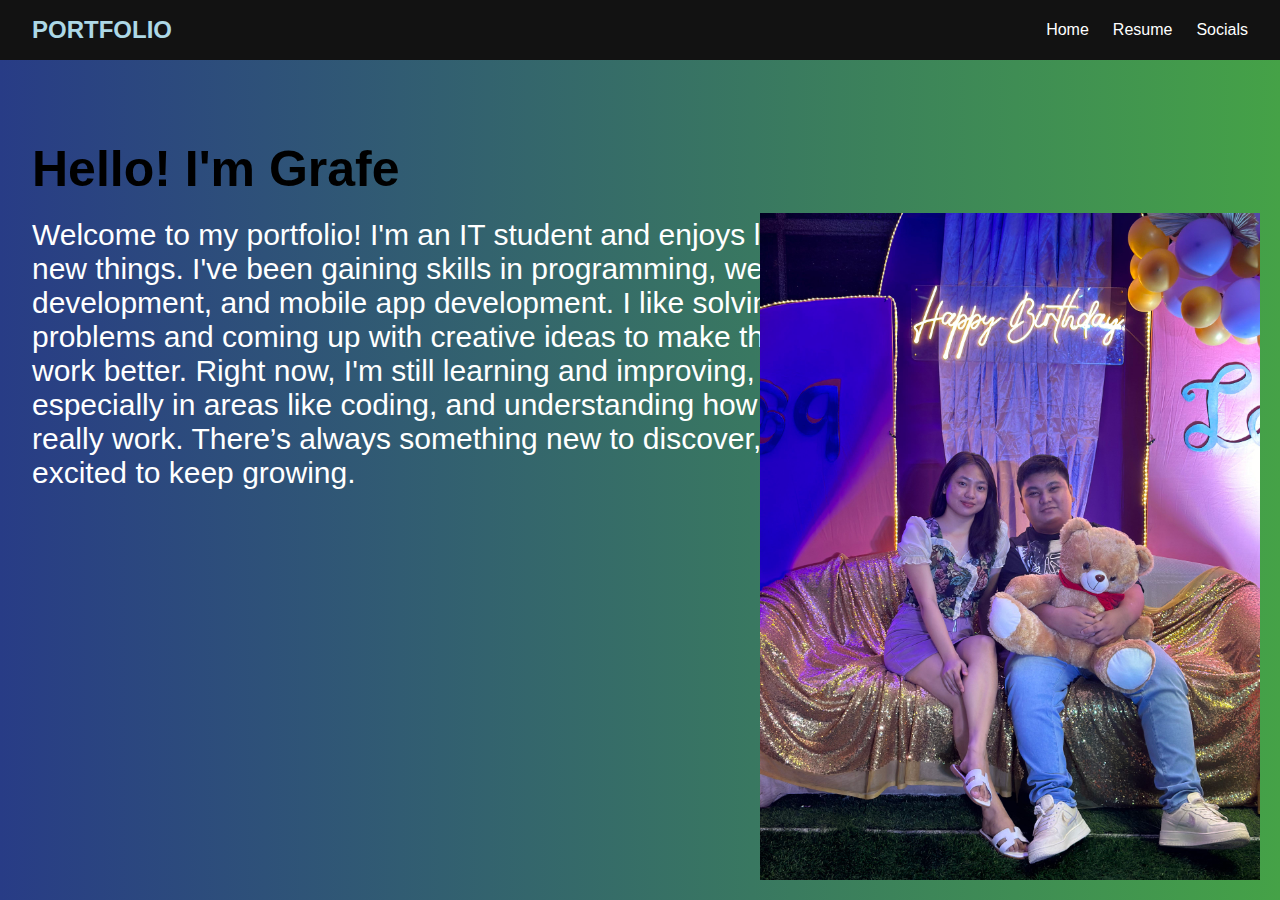
<file: Index.html>
<!DOCTYPE html>
<html lang="en">
<head>
  <meta charset="UTF-8" />
  <title>Grafe - Home</title>
  <link rel="stylesheet" href="styles.css" />
  <img src="REPA.jpg" id="ryu" style="width: 500px; height: auto;"/>
</head>
<body>
  <header>
    <div class="logo">PORTFOLIO</div>
    <nav>
      <ul>
        <li><a href="Index.html">Home</a></li>
        <li><a href="resume.html">Resume</a></li>
        <li><a href="socials.html">Socials</a></li>
      </ul>
    </nav>
  </header>

  <section>
    <h1>Hello! I'm <span>Grafe</span></h1>
    <p id="intro">Welcome to my portfolio! I'm an IT student and enjoys learning new things. I've been gaining skills in 
        programming, web development, and mobile app development. I like solving problems and coming up with creative ideas to make 
        things work better. Right now, I'm still learning and improving, especially in areas like coding, and understanding how apps 
        really work. There’s always something new to discover, and I’m excited to keep growing.</p>
  </section>

</body>
</html>
</file>
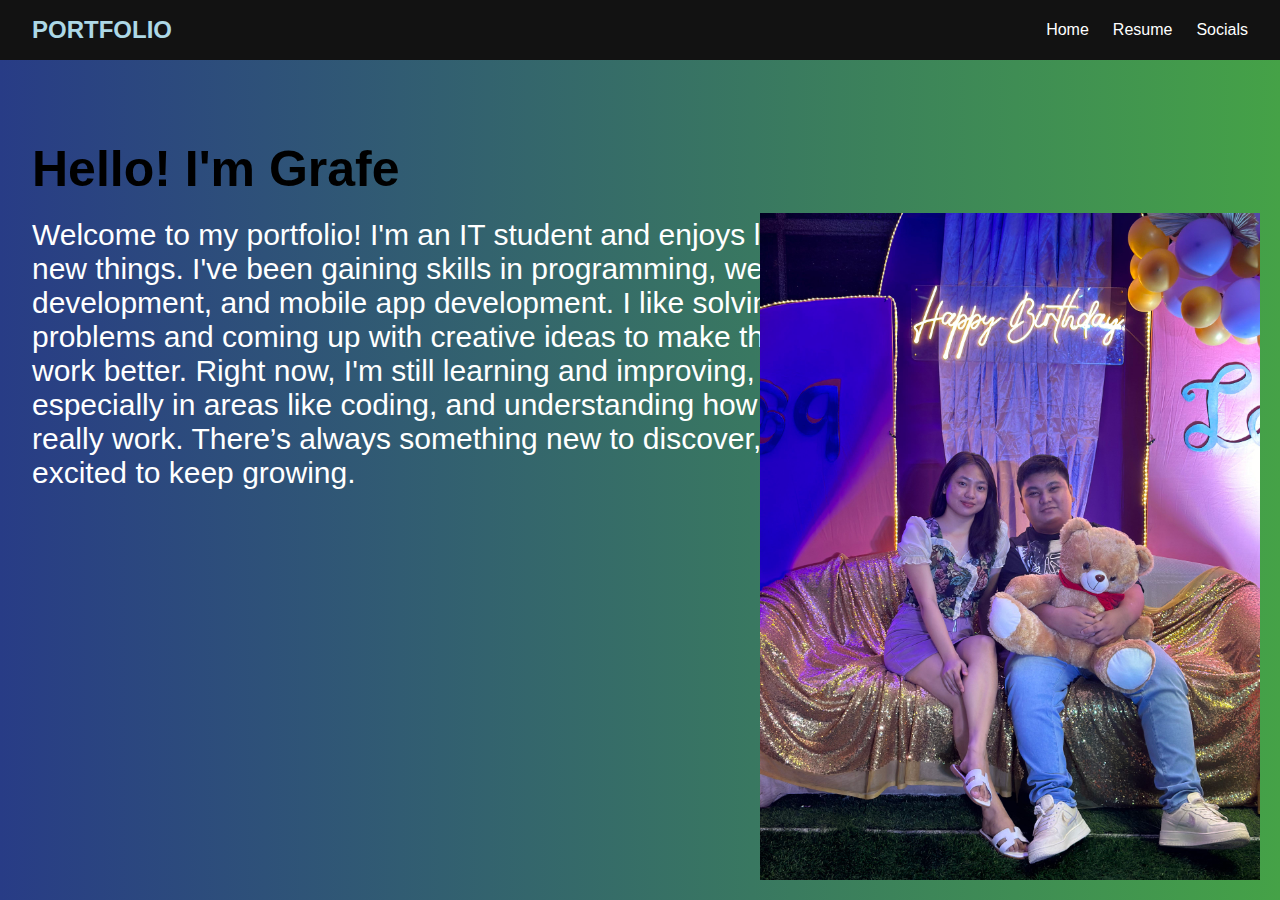
<file: index.html>
<!DOCTYPE html>
<html lang="en">
<head>
  <meta charset="UTF-8" />
  <title>Grafe - Home</title>
  <link rel="stylesheet" href="styles.css" />
  <img src="REPA.jpg" id="ryu" style="width: 500px; height: auto;"/>
</head>
<body>
  <header>
    <div class="logo">PORTFOLIO</div>
    <nav>
      <ul>
        <li><a href="index.html">Home</a></li>
        <li><a href="resume.html">Resume</a></li>
        <li><a href="socials.html">Socials</a></li>
      </ul>
    </nav>
  </header>

  <section>
    <h1>Hello! I'm <span>Grafe</span></h1>
    <p id="intro">Welcome to my portfolio! I'm an IT student and enjoys learning new things. I've been gaining skills in 
        programming, web development, and mobile app development. I like solving problems and coming up with creative ideas to make 
        things work better. Right now, I'm still learning and improving, especially in areas like coding, and understanding how apps 
        really work. There’s always something new to discover, and I’m excited to keep growing.</p>
  </section>

</body>
</html>
</file>
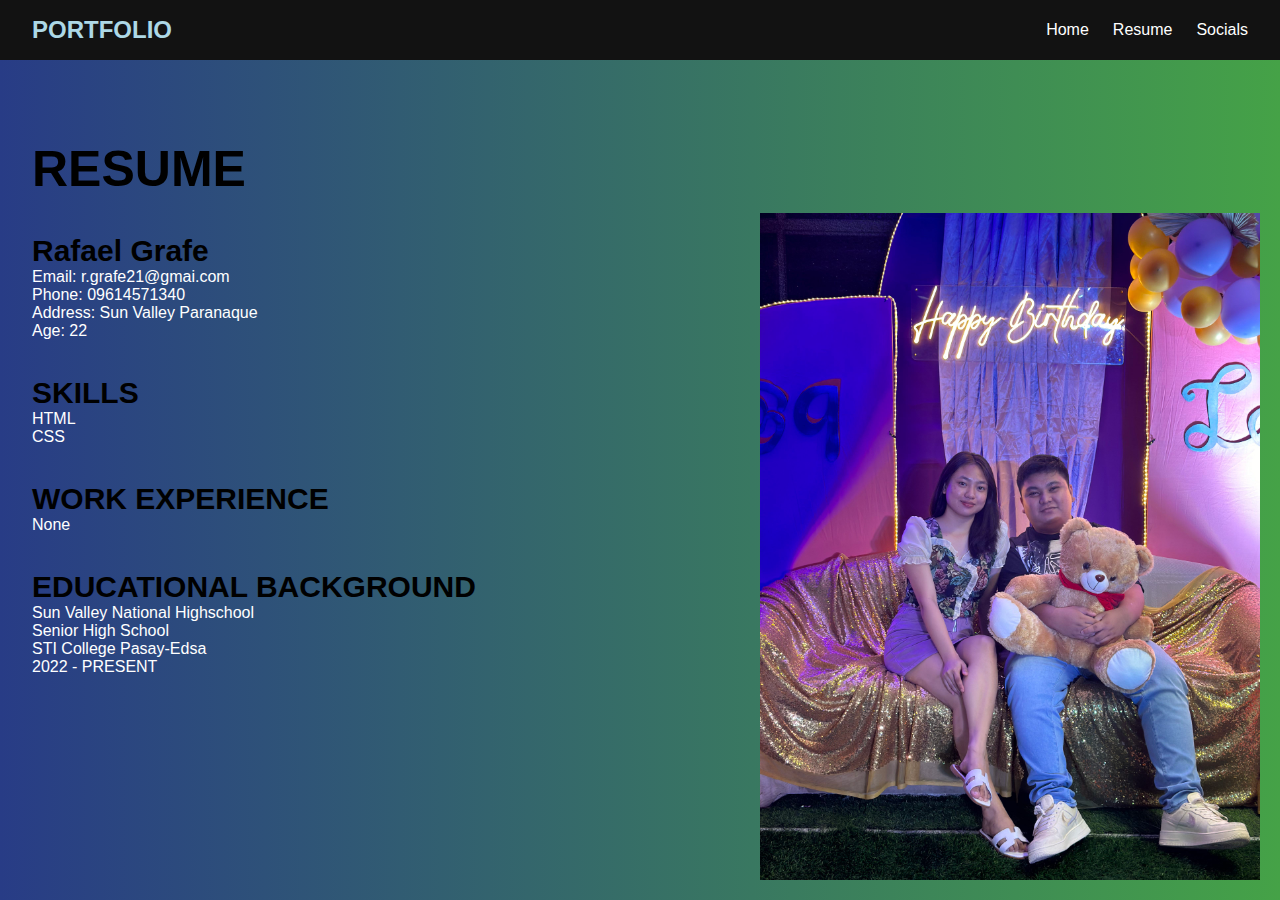
<file: resume.html>
<head>
  <meta charset="UTF-8" />
  <title>Grafe - Home</title>
  <link rel="stylesheet" href="styles.css" />
  <img src="REPA.jpg" id="ryu" style="width: 500px; height: auto;"/>
</head>
<body>
  <header>
    <div class="logo">PORTFOLIO</div>
    <nav>
      <ul>
        <li><a href="Index.html">Home</a></li>
        <li><a href="resume.html">Resume</a></li>
        <li><a href="socials.html">Socials</a></li>
      </ul>
    </nav>
  </header>
<section>
    <h2>RESUME</h2><br></br>
    <h3><span>Rafael Grafe</span></h3>
    <p>Email: r.grafe21@gmai.com</p>
    <p>Phone: 09614571340</p>
    <p>Address: Sun Valley Paranaque</p>
    <p>Age: 22</p><br></br>
    <h3><span>SKILLS</span></h3>
    <p>HTML</p>
    <p>CSS</p><br></br>
    <h3><span>WORK EXPERIENCE</span></h3>
    <p>None</P><br></br>
    <h3><span>EDUCATIONAL BACKGROUND</span></h3>
    <p><span>Sun Valley National Highschool</span></p>
    <p>Senior High School</p>
    <p><span>STI College Pasay-Edsa</span></p>
    <p>2022 - PRESENT</p>
</section>
</file>
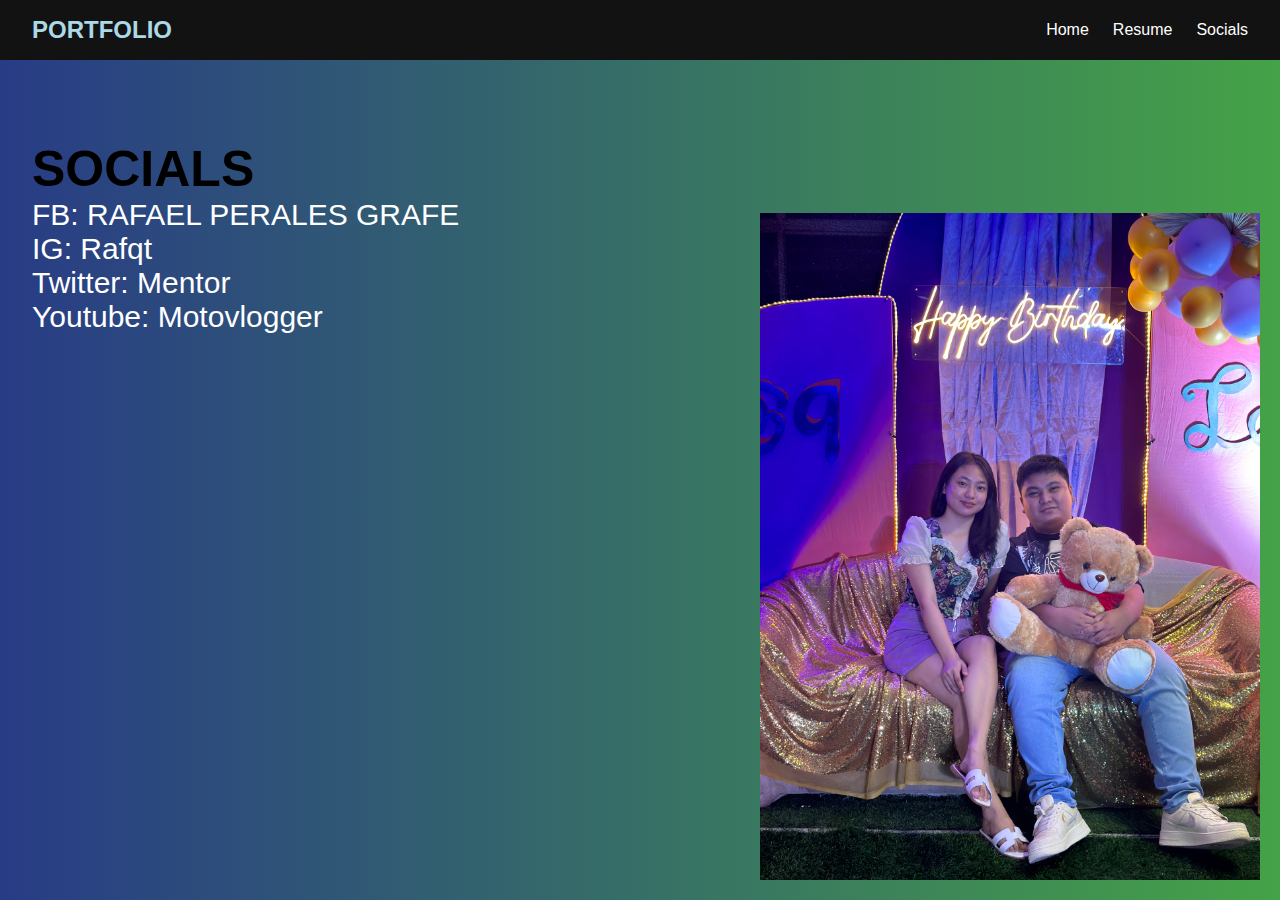
<file: socials.html>
<head>
  <meta charset="UTF-8" />
  <title>Grafe - Home</title>
  <link rel="stylesheet" href="styles.css" />
  <img src="REPA.jpg" id="ryu" style="width: 500px; height: auto;"/>
</head>
<body>
  <header>
    <div class="logo">PORTFOLIO</div>
    <nav>
      <ul>
        <li><a href="Index.html">Home</a></li>
        <li><a href="resume.html">Resume</a></li>
        <li><a href="socials.html">Socials</a></li>
      </ul>
    </nav>
  </header>
  <section id="socials">
    <h2>SOCIALS</h2>
    <p>FB: RAFAEL PERALES GRAFE</p>
    <p>IG: Rafqt</p>
    <p>Twitter: Mentor</p>
    <p>Youtube: Motovlogger</p>
  </section>
</file>
<file: styles.css>
* {
  margin: 0;
  padding: 0;
  box-sizing: border-box;
}

body {
  font-family: 'Segoe UI', sans-serif;
  background: linear-gradient(to right, #283c86, #45a247);
  color: white;
  min-height: 100vh;
}

header {
  background: #121212;
  padding: 1rem 2rem;
  display: flex;
  justify-content: space-between;
  align-items: center;
}

.logo {
  font-size: 1.5rem;
  color: lightblue;
  font-weight: bold;
}

.logo span {
  color: #45aaf2;
}

nav ul {
  list-style: none;
  display: flex;
  gap: 1.5rem;
}

nav ul li a {
  color: white;
  text-decoration: none;
  font-weight: 500;
}

nav ul li a:hover {
  color: #45aaf2;
  border-bottom: 2px solid #45aaf2;
}
h1, h2, h3 {
    color: black    
}
h1, h2 {
  font-size: 50px; 
}
h3 {
    font-size: 30px;
}
#intro {
  font-size: 30px; 
  margin-top: 20px;
}
section {
  padding: 5rem 2rem;
  max-width: 900px;
  margin-left: 0;
  margin-right: auto;
  text-align: left;
}
#socials p {
  font-size: 30px;
}
#ryu {
  position: absolute;
  bottom: 20px;
  right: 20px;
  width: 200px;
}
</file>
